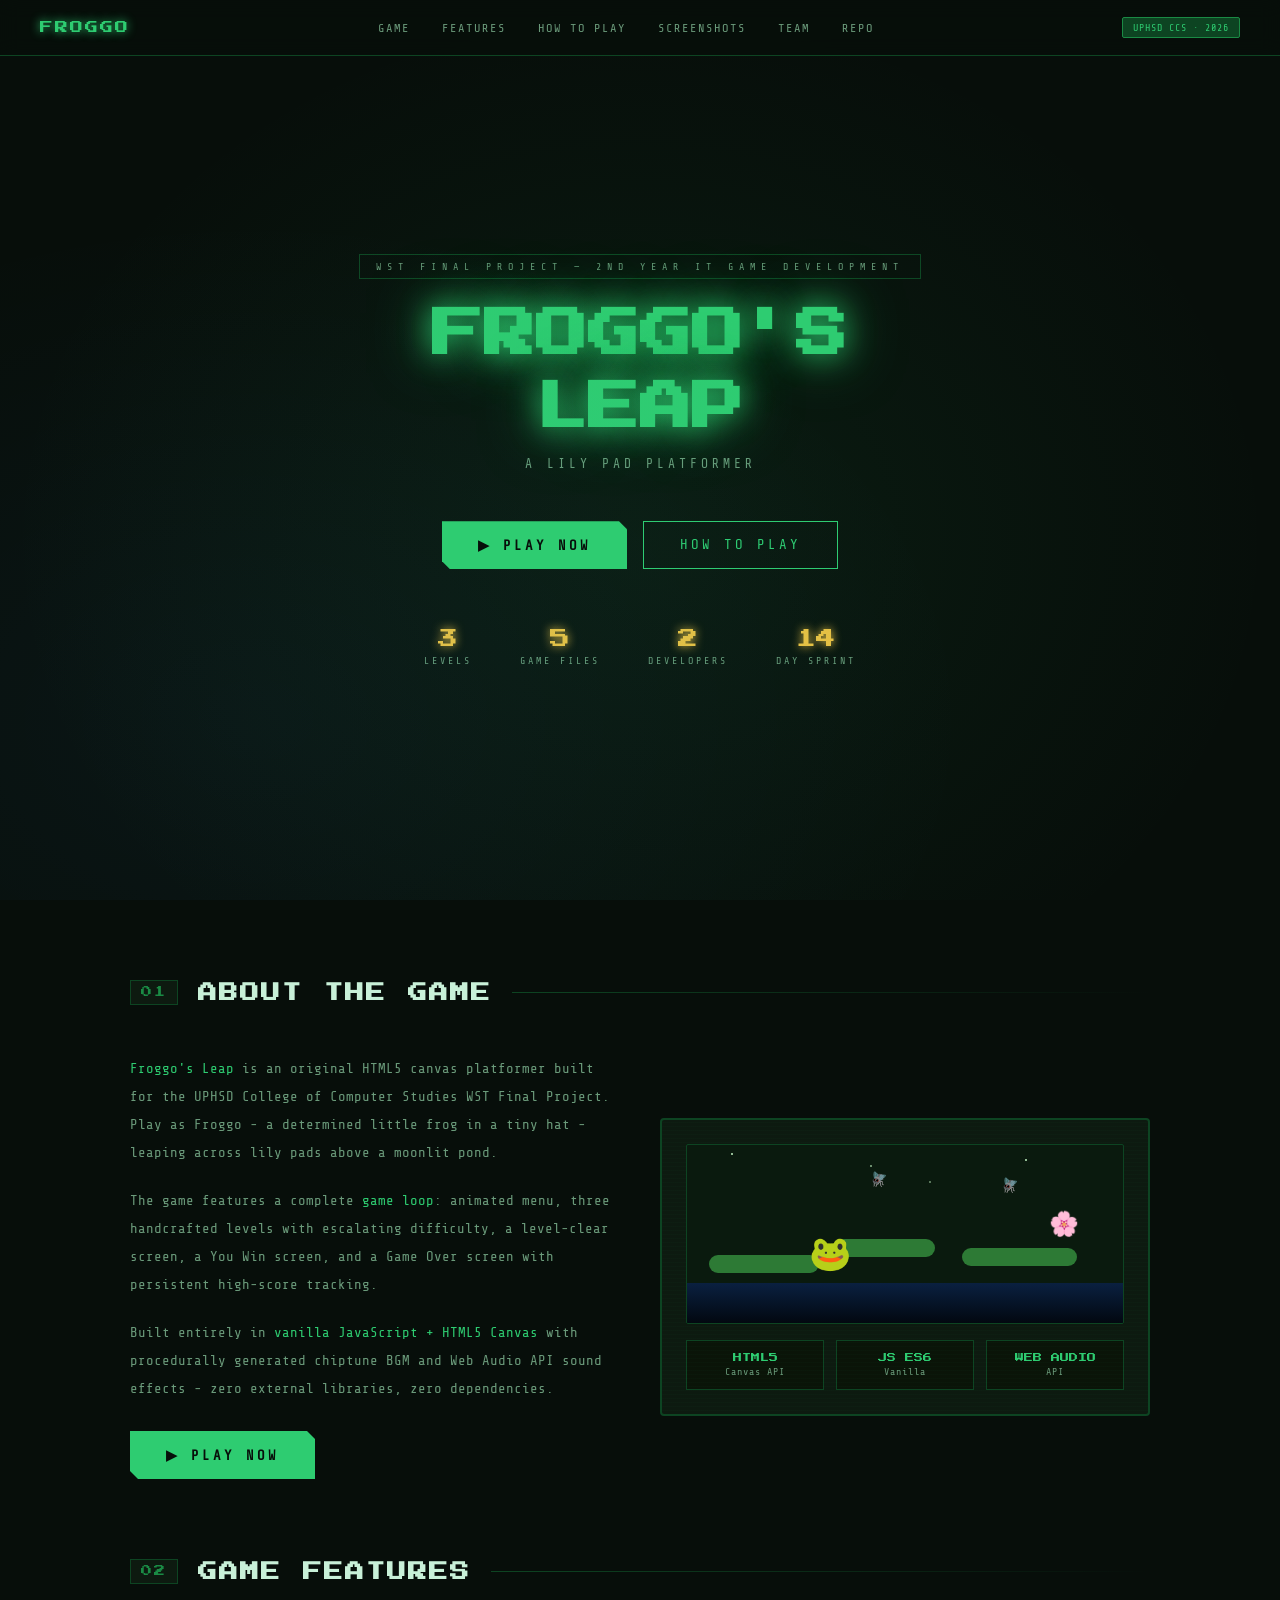
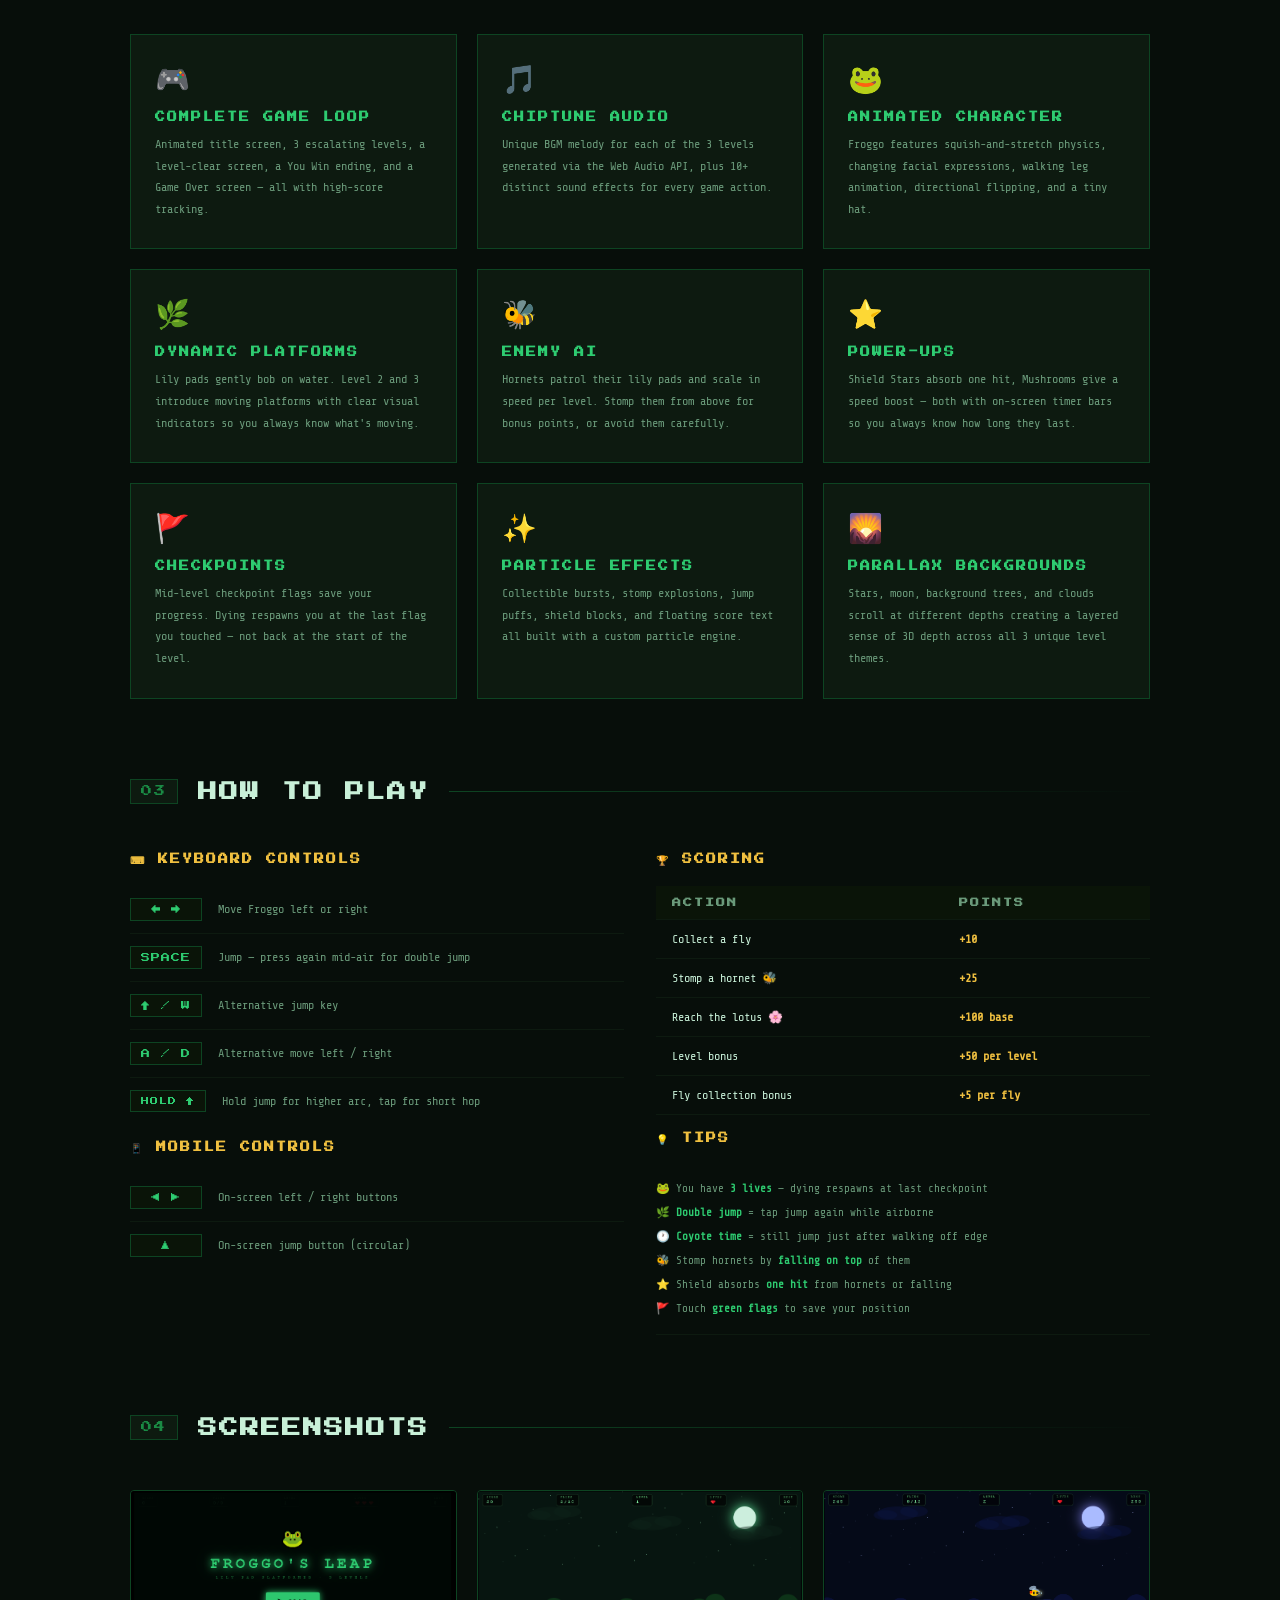
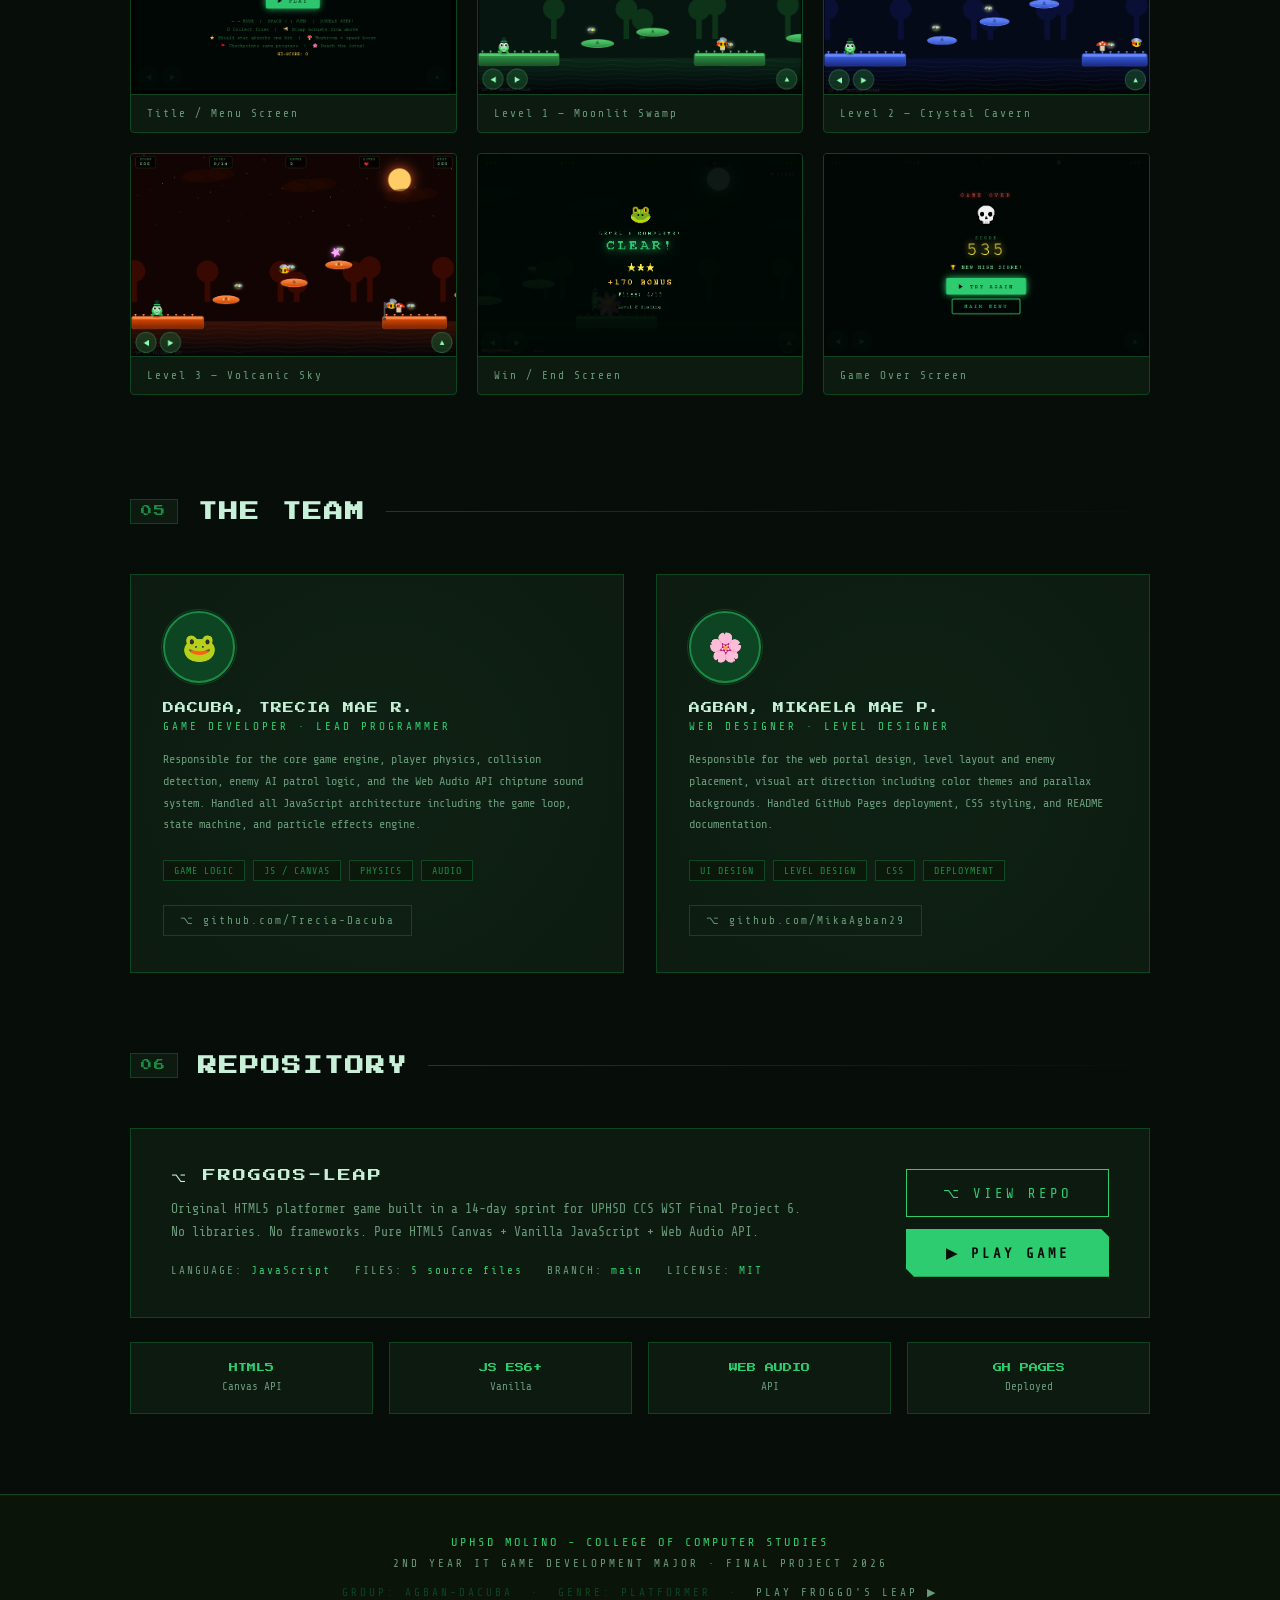
<file: index.html>
<!DOCTYPE html>
<html lang="en">
<head>
  <meta charset="UTF-8">
  <meta name="viewport" content="width=device-width, initial-scale=1.0">
  <title>FROGGO'S LEAP — UPHSD CCS Game Portal</title>
  <link href="https://fonts.googleapis.com/css2?family=Press+Start+2P&family=Share+Tech+Mono&display=swap" rel="stylesheet">
  <link rel="stylesheet" href="index.css">
</head>
<body>

<!-- ══════════════════════════════════════
     NAVIGATION
     ══════════════════════════════════════ -->
<nav>
  <a href="#home" class="nav-logo">FROGGO</a>
  <div class="nav-links">
    <a href="#about">GAME</a>
    <a href="#features">FEATURES</a>
    <a href="#howtoplay">HOW TO PLAY</a>
    <a href="#screenshots">SCREENSHOTS</a>
    <a href="#team">TEAM</a>
    <a href="#repo">REPO</a>
  </div>
  <div class="nav-badge">UPHSD CCS · 2026</div>
</nav>


<!-- ══════════════════════════════════════
     HERO
     ══════════════════════════════════════ -->
<section id="home">
  <div class="hero-bg"></div>
  <div class="hero-tag">WST FINAL PROJECT — 2ND YEAR IT GAME DEVELOPMENT</div>
  <h1 class="hero-title">FROGGO'S<br>LEAP</h1>
  <p class="hero-sub">A LILY PAD PLATFORMER</p>
  <div class="hero-btns">
    <a href="game/game.html" class="btn-primary">▶ PLAY NOW</a>
    <a href="#howtoplay" class="btn-secondary">HOW TO PLAY</a>
  </div>
  <div class="hero-stats">
    <div class="hero-stat"><div class="val">3</div><div class="lbl">LEVELS</div></div>
    <div class="hero-stat"><div class="val">5</div><div class="lbl">GAME FILES</div></div>
    <div class="hero-stat"><div class="val">2</div><div class="lbl">DEVELOPERS</div></div>
    <div class="hero-stat"><div class="val">14</div><div class="lbl">DAY SPRINT</div></div>
  </div>
</section>


<!-- ══════════════════════════════════════
     ABOUT
     ══════════════════════════════════════ -->
<div id="about">
  <div class="section-wrap">
    <div class="section-header reveal">
      <div class="section-num">01</div>
      <h2 class="section-title">ABOUT THE GAME</h2>
      <div class="section-line"></div>
    </div>

    <div class="about-grid">
      <div class="about-text reveal">
        <p>
          <span>Froggo's Leap</span> is an original HTML5 canvas platformer
          built for the UPHSD College of Computer Studies WST Final Project.
          Play as Froggo - a determined little frog in a tiny hat - leaping
          across lily pads above a moonlit pond.
        </p>
        <p>
          The game features a complete <span>game loop</span>: animated menu,
          three handcrafted levels with escalating difficulty, a level-clear
          screen, a You Win screen, and a Game Over screen with persistent
          high-score tracking.
        </p>
        <p>
          Built entirely in <span>vanilla JavaScript + HTML5 Canvas</span>
          with procedurally generated chiptune BGM and Web Audio API
          sound effects - zero external libraries, zero dependencies.
        </p>
        <a href="game/game.html" class="btn-primary" style="margin-top:8px; display:inline-block">▶ PLAY NOW</a>
      </div>

      <div class="about-screen reveal">
        <div class="preview-art">
          <div class="preview-water"></div>
          <div class="preview-pad" style="width:110px;height:18px;bottom:50px;left:5%"></div>
          <div class="preview-pad" style="width:100px;height:18px;bottom:66px;left:34%"></div>
          <div class="preview-pad" style="width:115px;height:18px;bottom:57px;left:63%"></div>
          <div class="preview-frog">🐸</div>
          <div class="preview-fly"  style="left:42%;top:26px">🪰</div>
          <div class="preview-fly"  style="left:72%;top:32px;animation-delay:0.6s">🪰</div>
          <div style="position:absolute;right:10%;bottom:85px;font-size:24px;animation:heroFloat 2.2s infinite ease-in-out">🌸</div>
          <div style="position:absolute;top:8px; left:10%;width:2px;height:2px;background:#ccffcc;opacity:0.7"></div>
          <div style="position:absolute;top:20px;left:42%;width:2px;height:2px;background:#ccffcc;opacity:0.5"></div>
          <div style="position:absolute;top:14px;right:22%;width:2px;height:2px;background:#ccffcc;opacity:0.7"></div>
          <div style="position:absolute;top:36px;right:44%;width:2px;height:2px;background:#ccffcc;opacity:0.4"></div>
        </div>
        <div class="tech-pills">
          <div class="tech-pill"><div class="tp-title">HTML5</div><div class="tp-sub">Canvas API</div></div>
          <div class="tech-pill"><div class="tp-title">JS ES6</div><div class="tp-sub">Vanilla</div></div>
          <div class="tech-pill"><div class="tp-title">WEB AUDIO</div><div class="tp-sub">API</div></div>
        </div>
      </div>
    </div>
  </div>
</div>


<!-- ══════════════════════════════════════
     FEATURES
     ══════════════════════════════════════ -->
<div id="features">
  <div class="section-wrap" style="padding-top:0">
    <div class="section-header reveal">
      <div class="section-num">02</div>
      <h2 class="section-title">GAME FEATURES</h2>
      <div class="section-line"></div>
    </div>

    <div class="features-grid">
      <div class="feature-card reveal">
        <div class="feature-icon">🎮</div>
        <h3>COMPLETE GAME LOOP</h3>
        <p>Animated title screen, 3 escalating levels, a level-clear screen, a You Win ending, and a Game Over screen — all with high-score tracking.</p>
      </div>
      <div class="feature-card reveal">
        <div class="feature-icon">🎵</div>
        <h3>CHIPTUNE AUDIO</h3>
        <p>Unique BGM melody for each of the 3 levels generated via the Web Audio API, plus 10+ distinct sound effects for every game action.</p>
      </div>
      <div class="feature-card reveal">
        <div class="feature-icon">🐸</div>
        <h3>ANIMATED CHARACTER</h3>
        <p>Froggo features squish-and-stretch physics, changing facial expressions, walking leg animation, directional flipping, and a tiny hat.</p>
      </div>
      <div class="feature-card reveal">
        <div class="feature-icon">🌿</div>
        <h3>DYNAMIC PLATFORMS</h3>
        <p>Lily pads gently bob on water. Level 2 and 3 introduce moving platforms with clear visual indicators so you always know what's moving.</p>
      </div>
      <div class="feature-card reveal">
        <div class="feature-icon">🐝</div>
        <h3>ENEMY AI</h3>
        <p>Hornets patrol their lily pads and scale in speed per level. Stomp them from above for bonus points, or avoid them carefully.</p>
      </div>
      <div class="feature-card reveal">
        <div class="feature-icon">⭐</div>
        <h3>POWER-UPS</h3>
        <p>Shield Stars absorb one hit, Mushrooms give a speed boost — both with on-screen timer bars so you always know how long they last.</p>
      </div>
      <div class="feature-card reveal">
        <div class="feature-icon">🚩</div>
        <h3>CHECKPOINTS</h3>
        <p>Mid-level checkpoint flags save your progress. Dying respawns you at the last flag you touched — not back at the start of the level.</p>
      </div>
      <div class="feature-card reveal">
        <div class="feature-icon">✨</div>
        <h3>PARTICLE EFFECTS</h3>
        <p>Collectible bursts, stomp explosions, jump puffs, shield blocks, and floating score text all built with a custom particle engine.</p>
      </div>
      <div class="feature-card reveal">
        <div class="feature-icon">🌄</div>
        <h3>PARALLAX BACKGROUNDS</h3>
        <p>Stars, moon, background trees, and clouds scroll at different depths creating a layered sense of 3D depth across all 3 unique level themes.</p>
      </div>
    </div>
  </div>
</div>


<!-- ══════════════════════════════════════
     HOW TO PLAY
     ══════════════════════════════════════ -->
<div id="howtoplay">
  <div class="section-wrap" style="padding-top:0">
    <div class="section-header reveal">
      <div class="section-num">03</div>
      <h2 class="section-title">HOW TO PLAY</h2>
      <div class="section-line"></div>
    </div>

    <div class="controls-grid">
      <div class="reveal">
        <div class="ctrl-group">
          <h3>⌨ KEYBOARD CONTROLS</h3>
          <div class="ctrl-item">
            <div class="ctrl-key">← →</div>
            <div class="ctrl-desc">Move Froggo left or right</div>
          </div>
          <div class="ctrl-item">
            <div class="ctrl-key">SPACE</div>
            <div class="ctrl-desc">Jump — press again mid-air for double jump</div>
          </div>
          <div class="ctrl-item">
            <div class="ctrl-key">↑ / W</div>
            <div class="ctrl-desc">Alternative jump key</div>
          </div>
          <div class="ctrl-item">
            <div class="ctrl-key">A / D</div>
            <div class="ctrl-desc">Alternative move left / right</div>
          </div>
          <div class="ctrl-item" style="border:none">
            <div class="ctrl-key" style="font-size:8px">HOLD ↑</div>
            <div class="ctrl-desc">Hold jump for higher arc, tap for short hop</div>
          </div>
        </div>
        <br>
        <div class="ctrl-group">
          <h3>📱 MOBILE CONTROLS</h3>
          <div class="ctrl-item">
            <div class="ctrl-key">◀ ▶</div>
            <div class="ctrl-desc">On-screen left / right buttons</div>
          </div>
          <div class="ctrl-item" style="border:none">
            <div class="ctrl-key">▲</div>
            <div class="ctrl-desc">On-screen jump button (circular)</div>
          </div>
        </div>
      </div>

      <div class="reveal">
        <div class="ctrl-group">
          <h3>🏆 SCORING</h3>
          <table class="scoring-table">
            <thead>
              <tr><th>ACTION</th><th>POINTS</th></tr>
            </thead>
            <tbody>
              <tr><td>Collect a fly</td><td>+10</td></tr>
              <tr><td>Stomp a hornet 🐝</td><td>+25</td></tr>
              <tr><td>Reach the lotus 🌸</td><td>+100 base</td></tr>
              <tr><td>Level bonus</td><td>+50 per level</td></tr>
              <tr><td>Fly collection bonus</td><td>+5 per fly</td></tr>
            </tbody>
          </table>
        </div>
        <br>
        <div class="ctrl-group">
          <h3>💡 TIPS</h3>
          <div class="ctrl-item">
            <div class="ctrl-desc" style="font-size:11px;color:var(--text-dim);line-height:2.2">
              🐸 You have <strong style="color:var(--green)">3 lives</strong> — dying respawns at last checkpoint<br>
              🌿 <strong style="color:var(--green)">Double jump</strong> = tap jump again while airborne<br>
              🕐 <strong style="color:var(--green)">Coyote time</strong> = still jump just after walking off edge<br>
              🐝 Stomp hornets by <strong style="color:var(--green)">falling on top</strong> of them<br>
              ⭐ Shield absorbs <strong style="color:var(--green)">one hit</strong> from hornets or falling<br>
              🚩 Touch <strong style="color:var(--green)">green flags</strong> to save your position
            </div>
          </div>
        </div>
      </div>
    </div>
  </div>
</div>


<!-- ══════════════════════════════════════
     SCREENSHOTS
     ══════════════════════════════════════ -->
<div id="screenshots">
  <div class="section-wrap" style="padding-top:0">
    <div class="section-header reveal">
      <div class="section-num">04</div>
      <h2 class="section-title">SCREENSHOTS</h2>
      <div class="section-line"></div>
    </div>

    <div class="screenshots-grid">
      <div class="screenshot-card reveal">
        <img src="screenshots/menu.png" alt="Menu Screen">
        <div class="screenshot-label">Title / Menu Screen</div>
      </div>
      <div class="screenshot-card reveal">
        <img src="screenshots/level1.png" alt="Level 1 Gameplay">
        <div class="screenshot-label">Level 1 — Moonlit Swamp</div>
      </div>
      <div class="screenshot-card reveal">
        <img src="screenshots/level2.png" alt="Level 2 Gameplay">
        <div class="screenshot-label">Level 2 — Crystal Cavern</div>
      </div>
      <div class="screenshot-card reveal">
        <img src="screenshots/level3.png" alt="Level 3 Gameplay">
        <div class="screenshot-label">Level 3 — Volcanic Sky</div>
      </div>
      <div class="screenshot-card reveal">
        <img src="screenshots/win.png" alt="Win Screen">
        <div class="screenshot-label">Win / End Screen</div>
      </div>
      <div class="screenshot-card reveal">
        <img src="screenshots/gameover.png" alt="Game Over Screen">
        <div class="screenshot-label">Game Over Screen</div>
      </div>
    </div>

    <p style="color:var(--text-dim);font-size:11px;text-align:center;margin-top:24px;letter-spacing:2px">
    </p>
  </div>
</div>


<!-- ══════════════════════════════════════
     TEAM
     ══════════════════════════════════════ -->
<div id="team">
  <div class="section-wrap" style="padding-top:0">
    <div class="section-header reveal">
      <div class="section-num">05</div>
      <h2 class="section-title">THE TEAM</h2>
      <div class="section-line"></div>
    </div>

    <div class="team-grid">

      <!-- ── Member 1: Dacuba ── -->
      <div class="team-card reveal">
        <div class="member-avatar">🐸</div>
        <div class="member-name">DACUBA, TRECIA MAE R.</div>
        <div class="member-role">Game Developer · Lead Programmer</div>
        <div class="member-desc">
          Responsible for the core game engine, player physics, collision
          detection, enemy AI patrol logic, and the Web Audio API chiptune
          sound system. Handled all JavaScript architecture including the
          game loop, state machine, and particle effects engine.
        </div>
        <div class="member-tags">
          <span class="member-tag">GAME LOGIC</span>
          <span class="member-tag">JS / CANVAS</span>
          <span class="member-tag">PHYSICS</span>
          <span class="member-tag">AUDIO</span>
        </div>
        <a href="https://github.com/Trecia-Dacuba" class="member-github" target="_blank" rel="noopener">
          ⌥ github.com/Trecia-Dacuba
        </a>
      </div>

      <!-- ── Member 2: Agban ── -->
      <div class="team-card reveal">
        <div class="member-avatar">🌸</div>
        <div class="member-name">AGBAN, MIKAELA MAE P.</div>
        <div class="member-role">Web Designer · Level Designer</div>
        <div class="member-desc">
          Responsible for the web portal design, level layout and enemy
          placement, visual art direction including color themes and parallax
          backgrounds. Handled GitHub Pages deployment, CSS styling, and
          README documentation.
        </div>
        <div class="member-tags">
          <span class="member-tag">UI DESIGN</span>
          <span class="member-tag">LEVEL DESIGN</span>
          <span class="member-tag">CSS</span>
          <span class="member-tag">DEPLOYMENT</span>
        </div>
        <a href="https://github.com/MikaAgban29" class="member-github" target="_blank" rel="noopener">
          ⌥ github.com/MikaAgban29
        </a>
      </div>

    </div>
  </div>
</div>

<!-- ══════════════════════════════════════
     REPO
     ══════════════════════════════════════ -->
<div id="repo">
  <div class="section-wrap" style="padding-top:0">
    <div class="section-header reveal">
      <div class="section-num">06</div>
      <h2 class="section-title">REPOSITORY</h2>
      <div class="section-line"></div>
    </div>

    <div class="repo-card reveal">
      <div>
        <div class="repo-title">⌥ FROGGOS-LEAP</div>
        <div class="repo-desc">
          Original HTML5 platformer game built in a 14-day sprint for UPHSD CCS WST Final Project 6.<br>
          No libraries. No frameworks. Pure HTML5 Canvas + Vanilla JavaScript + Web Audio API.
        </div>
        <div class="repo-meta">
          <div class="repo-badge">LANGUAGE: <span>JavaScript</span></div>
          <div class="repo-badge">FILES: <span>5 source files</span></div>
          <div class="repo-badge">BRANCH: <span>main</span></div>
          <div class="repo-badge">LICENSE: <span>MIT</span></div>
        </div>
      </div>
      <div style="display:flex;flex-direction:column;gap:12px;min-width:200px">
        <a href="https://github.com/Trecia-Dacuba/Froggo-s-Leap-Platformer-Game.git" class="btn-secondary" target="_blank" rel="noopener" style="text-align:center">⌥ VIEW REPO</a>
        <a href="game/game.html" class="btn-primary" style="text-align:center">▶ PLAY GAME</a>
      </div>
    </div>

    <div class="tech-grid reveal">
      <div class="tech-card"><div class="tc-title">HTML5</div><div class="tc-sub">Canvas API</div></div>
      <div class="tech-card"><div class="tc-title">JS ES6+</div><div class="tc-sub">Vanilla</div></div>
      <div class="tech-card"><div class="tc-title">WEB AUDIO</div><div class="tc-sub">API</div></div>
      <div class="tech-card"><div class="tc-title">GH PAGES</div><div class="tc-sub">Deployed</div></div>
    </div>
  </div>
</div>


<!-- ══════════════════════════════════════
     FOOTER
     ══════════════════════════════════════ -->
<footer>
  <div class="school">UPHSD MOLINO - COLLEGE OF COMPUTER STUDIES</div>
  <div>2ND YEAR IT GAME DEVELOPMENT MAJOR · FINAL PROJECT 2026</div>
  <div style="margin-top:16px;color:var(--green-dim)">
    GROUP: AGBAN-DACUBA &nbsp;·&nbsp; GENRE: PLATFORMER &nbsp;·&nbsp;
    <a href="game/game.html">PLAY FROGGO'S LEAP ▶</a>
  </div>
</footer>


<!-- Smooth scroll + reveal script -->
<script>
  // Smooth scroll for all anchor links — offset for fixed nav (56px)
  document.querySelectorAll('a[href^="#"]').forEach(a => {
    a.addEventListener('click', e => {
      e.preventDefault();
      const target = document.querySelector(a.getAttribute('href'));
      if (target) {
        const top = target.getBoundingClientRect().top + window.scrollY - 56;
        window.scrollTo({ top, behavior: 'smooth' });
      }
    });
  });

  // Scroll reveal using IntersectionObserver
  const observer = new IntersectionObserver(entries => {
    entries.forEach(e => { if (e.isIntersecting) e.target.classList.add('visible'); });
  }, { threshold: 0.1 });
  document.querySelectorAll('.reveal').forEach(el => observer.observe(el));
</script>

</body>
</html>
</file>
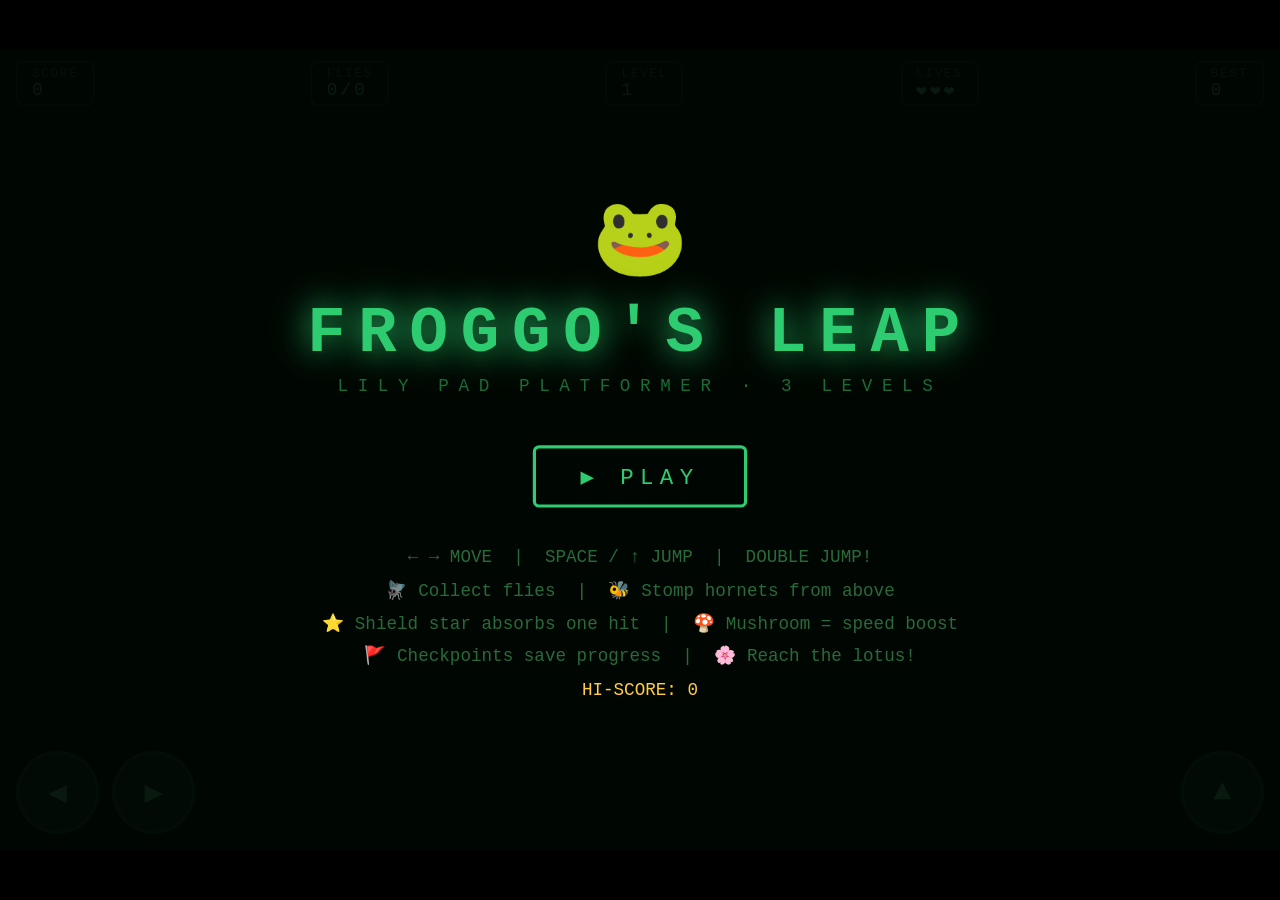
<file: game/game.html>
<!DOCTYPE html>
<html lang="en">
<head>
  <meta charset="UTF-8">
  <meta name="viewport" content="width=device-width, initial-scale=1.0, user-scalable=no">
  <title>Froggo's Leap</title>
  <link rel="stylesheet" href="style.css">
</head>
<body>
  <div id="wrapper">
    <canvas id="gc" width="800" height="500"></canvas>

    <div id="hud">
      <div class="hb"><span class="hl">SCORE</span><span id="sHud">0</span></div>
      <div class="hb"><span class="hl">FLIES</span><span id="fHud">0/0</span></div>
      <div class="hb"><span class="hl">LEVEL</span><span id="lvHud">1</span></div>
      <div class="hb"><span class="hl">LIVES</span><span id="livHud">❤️❤️❤️</span></div>
      <div class="hb"><span class="hl">BEST</span><span id="hiHud">0</span></div>
    </div>

    <div id="powerHud">⚡ <span id="pHud"></span></div>

    <div id="overlay"></div>

    <div id="dpad">
      <div class="ds">
        <div class="dp-btn" id="dp-left">◀</div>
        <div class="dp-btn" id="dp-right">▶</div>
      </div>
      <div class="ds">
        <div class="dp-btn" id="dpad-jump">▲</div>
      </div>
    </div>
  </div>

  <script src="game.js"></script>
</body>
</html>
</file>
<file: index.css>
/* ── CSS VARIABLES ── */
:root {
  --green:     #2ecc71;
  --green-dark:#1a8a44;
  --green-dim: #0d4422;
  --bg:        #070e0a;
  --bg2:       #0d1a10;
  --bg3:       #0a1408;
  --text:      #c8f0d8;
  --text-dim:  #6a9a7a;
  --gold:      #f0c040;
  --pink:      #ff88cc;
  --blue:      #44aaff;
}

/* ── RESET ── */
* { margin: 0; padding: 0; box-sizing: border-box; }

body {
  background: var(--bg);
  color: var(--text);
  font-family: 'Share Tech Mono', 'Courier New', monospace;
  overflow-x: hidden;
}

/* ── SCANLINE RETRO EFFECT ── */
body::before {
  content: '';
  position: fixed; inset: 0;
  z-index: 999; pointer-events: none;
  background: repeating-linear-gradient(
    0deg,
    transparent,        transparent        2px,
    rgba(0,0,0,0.07)   rgba(0,0,0,0.07)   4px
  );
}

/* ══════════════════════════════════════
   NAVIGATION
   ══════════════════════════════════════ */
nav {
  position: fixed; top: 0; left: 0; right: 0;
  z-index: 100;
  background: rgba(7,14,10,0.93);
  border-bottom: 1px solid var(--green-dim);
  display: flex; align-items: center; justify-content: space-between;
  padding: 0 40px;
  height: 56px;
  backdrop-filter: blur(10px);
}

.nav-logo {
  font-family: 'Press Start 2P', monospace;
  font-size: 13px;
  color: var(--green);
  text-shadow: 0 0 10px var(--green);
  text-decoration: none;
  letter-spacing: 2px;
}

.nav-links { display: flex; gap: 32px; }

.nav-links a {
  color: var(--text-dim);
  text-decoration: none;
  font-size: 12px;
  letter-spacing: 2px;
  transition: color 0.2s, text-shadow 0.2s;
}

.nav-links a:hover {
  color: var(--green);
  text-shadow: 0 0 8px var(--green);
}

.nav-badge {
  background: var(--green-dim);
  border: 1px solid var(--green-dark);
  color: var(--green);
  font-size: 10px;
  padding: 4px 10px;
  border-radius: 2px;
  letter-spacing: 1px;
}

/* ══════════════════════════════════════
   HERO SECTION
   ══════════════════════════════════════ */
#home {
  min-height: 100vh;
  display: flex; flex-direction: column;
  align-items: center; justify-content: center;
  text-align: center;
  padding: 80px 40px 60px;
  position: relative;
  overflow: clip;
}

.hero-bg {
  position: absolute; inset: 0;
  background:
    radial-gradient(ellipse at 50% 60%, rgba(46,204,113,0.08) 0%, transparent 70%),
    radial-gradient(ellipse at 20% 80%, rgba(68,170,255,0.05) 0%, transparent 50%);
}

.hero-tag {
  font-size: 10px;
  letter-spacing: 6px;
  color: var(--text-dim);
  margin-bottom: 20px;
  border: 1px solid var(--green-dim);
  padding: 6px 16px;
  display: inline-block;
}

.hero-title {
  font-family: 'Press Start 2P', monospace;
  font-size: clamp(28px, 5vw, 52px);
  color: var(--green);
  text-shadow: 0 0 30px var(--green), 0 0 60px var(--green-dark);
  line-height: 1.4;
  margin-bottom: 12px;
  animation: titlePulse 3s ease-in-out infinite;
}

.hero-sub {
  font-size: 13px;
  color: var(--text-dim);
  letter-spacing: 4px;
  margin-bottom: 50px;
}

.hero-btns {
  display: flex; gap: 16px;
  flex-wrap: wrap; justify-content: center;
  margin-bottom: 60px;
}

.hero-stats {
  display: flex; gap: 48px;
  flex-wrap: wrap; justify-content: center;
}

.hero-stat { text-align: center; }

.hero-stat .val {
  font-family: 'Press Start 2P', monospace;
  font-size: 20px;
  color: var(--gold);
  text-shadow: 0 0 10px var(--gold);
}

.hero-stat .lbl {
  font-size: 10px;
  color: var(--text-dim);
  letter-spacing: 3px;
  margin-top: 6px;
}

/* ══════════════════════════════════════
   SHARED BUTTONS
   ══════════════════════════════════════ */
.btn-primary {
  background: var(--green);
  color: #070e0a;
  font-family: 'Share Tech Mono', monospace;
  font-size: 14px;
  letter-spacing: 3px;
  padding: 16px 36px;
  border: none; cursor: pointer;
  text-decoration: none; display: inline-block;
  font-weight: bold;
  transition: background 0.15s, box-shadow 0.15s, transform 0.15s;
  clip-path: polygon(0 0, calc(100% - 8px) 0, 100% 8px, 100% 100%, 8px 100%, 0 calc(100% - 8px));
}

.btn-primary:hover {
  background: #55ffaa;
  box-shadow: 0 0 20px var(--green);
  transform: translateY(-2px);
}

.btn-secondary {
  background: transparent;
  color: var(--green);
  font-family: 'Share Tech Mono', monospace;
  font-size: 14px;
  letter-spacing: 3px;
  padding: 15px 36px;
  border: 1.5px solid var(--green);
  cursor: pointer; text-decoration: none; display: inline-block;
  transition: background 0.15s, box-shadow 0.15s;
}

.btn-secondary:hover {
  background: rgba(46,204,113,0.1);
  box-shadow: 0 0 16px rgba(46,204,113,0.3);
}

/* ══════════════════════════════════════
   SECTION LAYOUT
   ══════════════════════════════════════ */
.section-wrap {
  max-width: 1100px;
  margin: 0 auto;
  padding: 80px 40px;
}

.section-header {
  display: flex; align-items: center; gap: 20px;
  margin-bottom: 50px;
}

.section-num {
  font-family: 'Press Start 2P', monospace;
  font-size: 11px;
  color: var(--green-dark);
  background: var(--bg2);
  border: 1px solid var(--green-dim);
  padding: 6px 10px;
  letter-spacing: 2px;
}

.section-title {
  font-family: 'Press Start 2P', monospace;
  font-size: clamp(13px, 2vw, 19px);
  color: var(--text);
  letter-spacing: 2px;
}

.section-line {
  flex: 1; height: 1px;
  background: linear-gradient(90deg, var(--green-dim), transparent);
}

/* ══════════════════════════════════════
   ABOUT SECTION
   ══════════════════════════════════════ */
.about-grid {
  display: grid;
  grid-template-columns: 1fr 1fr;
  gap: 40px; align-items: center;
}

.about-text p {
  color: var(--text-dim);
  font-size: 14px;
  line-height: 2;
  margin-bottom: 20px;
}

.about-text p span { color: var(--green); }

.about-screen {
  background: var(--bg2);
  border: 2px solid var(--green-dim);
  border-radius: 4px;
  padding: 24px;
  position: relative; overflow: hidden;
}

.about-screen::before {
  content: '';
  position: absolute; inset: 0;
  background: repeating-linear-gradient(
    0deg, transparent, transparent 3px,
    rgba(46,204,113,0.02) 3px, rgba(46,204,113,0.02) 4px
  );
  pointer-events: none;
}

/* Mini preview scene */
.preview-art {
  width: 100%; height: 180px;
  position: relative; background: #0a1a0e;
  overflow: hidden; border-radius: 2px;
  border: 1px solid var(--green-dim);
}

.preview-frog {
  font-size: 34px;
  position: absolute; bottom: 50px; left: 28%;
  animation: pfrog 1.5s ease-in-out infinite alternate;
}

.preview-pad {
  position: absolute;
  background: #2d7a35;
  border-radius: 40px;
}

.preview-fly {
  position: absolute;
  font-size: 14px;
  animation: pfly 2s ease-in-out infinite;
}

.preview-water {
  position: absolute; bottom: 0; left: 0; right: 0;
  height: 40px;
  background: linear-gradient(#0a2040, #020810);
}

.tech-pills {
  display: flex; gap: 12px; margin-top: 16px; flex-wrap: wrap;
}

.tech-pill {
  flex: 1;
  background: var(--bg3);
  border: 1px solid var(--green-dim);
  padding: 12px;
  text-align: center;
}

.tech-pill .tp-title {
  font-family: 'Press Start 2P', monospace;
  font-size: 9px; color: var(--green);
}

.tech-pill .tp-sub {
  font-size: 10px; color: var(--text-dim);
  margin-top: 4px; letter-spacing: 1px;
}

/* ══════════════════════════════════════
   FEATURES GRID
   ══════════════════════════════════════ */
.features-grid {
  display: grid;
  grid-template-columns: repeat(3, 1fr);
  gap: 20px;
}

.feature-card {
  background: var(--bg2);
  border: 1px solid var(--green-dim);
  padding: 28px 24px;
  position: relative; overflow: hidden;
  transition: border-color 0.2s, transform 0.2s;
}

.feature-card:hover {
  border-color: var(--green);
  transform: translateY(-4px);
}

.feature-card::after {
  content: '';
  position: absolute; top: 0; left: 0; right: 0; height: 2px;
  background: var(--green);
  transform: scaleX(0); transform-origin: left;
  transition: transform 0.3s;
}

.feature-card:hover::after { transform: scaleX(1); }

.feature-icon { font-size: 28px; margin-bottom: 16px; }

.feature-card h3 {
  font-family: 'Press Start 2P', monospace;
  font-size: 10px; color: var(--green);
  letter-spacing: 2px; margin-bottom: 12px;
}

.feature-card p {
  font-size: 12px; color: var(--text-dim); line-height: 1.8;
}

/* ══════════════════════════════════════
   HOW TO PLAY
   ══════════════════════════════════════ */
.controls-grid {
  display: grid;
  grid-template-columns: 1fr 1fr;
  gap: 32px;
}

.ctrl-group h3 {
  font-family: 'Press Start 2P', monospace;
  font-size: 10px; color: var(--gold);
  letter-spacing: 2px; margin-bottom: 20px;
}

.ctrl-item {
  display: flex; align-items: center; gap: 16px;
  padding: 12px 0;
  border-bottom: 1px solid var(--bg2);
}

.ctrl-key {
  background: var(--bg3);
  border: 1.5px solid var(--green-dim);
  color: var(--green);
  font-family: 'Press Start 2P', monospace;
  font-size: 9px;
  padding: 6px 10px;
  min-width: 72px; text-align: center;
  letter-spacing: 1px;
}

.ctrl-desc { font-size: 12px; color: var(--text-dim); }

.scoring-table {
  width: 100%; border-collapse: collapse; margin-top: 8px;
}

.scoring-table th,
.scoring-table td {
  text-align: left; padding: 12px 16px;
  font-size: 12px;
  border-bottom: 1px solid var(--bg2);
}

.scoring-table th {
  font-family: 'Press Start 2P', monospace;
  font-size: 9px; color: var(--text-dim);
  letter-spacing: 2px; background: var(--bg3);
}

.scoring-table td:last-child { color: var(--gold); font-weight: bold; }
.scoring-table tr:hover td   { background: rgba(46,204,113,0.05); }

/* ══════════════════════════════════════
   TEAM SECTION
   ══════════════════════════════════════ */
.team-grid {
  display: grid;
  grid-template-columns: 1fr 1fr;
  gap: 32px;
}

.team-card {
  background: var(--bg2);
  border: 1px solid var(--green-dim);
  padding: 36px 32px;
  position: relative; overflow: hidden;
  transition: border-color 0.2s;
}

.team-card:hover { border-color: var(--green); }

.team-card::before {
  content: '';
  position: absolute; top: -50%; left: -50%;
  width: 200%; height: 200%;
  background: radial-gradient(circle at center, rgba(46,204,113,0.04), transparent 60%);
  pointer-events: none;
}

.member-avatar {
  width: 72px; height: 72px;
  border-radius: 50%;
  background: var(--green-dim);
  border: 2px solid var(--green-dark);
  display: flex; align-items: center; justify-content: center;
  font-size: 28px;
  margin-bottom: 20px;
  position: relative;
}

.member-avatar::after {
  content: '';
  position: absolute; inset: -4px;
  border-radius: 50%;
  border: 1px solid var(--green-dim);
}

.member-name {
  font-family: 'Press Start 2P', monospace;
  font-size: 11px; color: var(--text);
  letter-spacing: 1px; margin-bottom: 6px;
}

.member-role {
  font-size: 11px; color: var(--green);
  letter-spacing: 3px; margin-bottom: 16px;
  text-transform: uppercase;
}

.member-desc {
  font-size: 12px; color: var(--text-dim);
  line-height: 1.8; margin-bottom: 24px;
}

.member-tags {
  display: flex; gap: 8px;
  flex-wrap: wrap; margin-bottom: 24px;
}

.member-tag {
  font-size: 10px;
  background: var(--bg3);
  border: 1px solid var(--green-dim);
  color: var(--green-dark);
  padding: 4px 10px;
  letter-spacing: 1px;
}

.member-github {
  display: inline-flex; align-items: center; gap: 8px;
  color: var(--text-dim); font-size: 11px;
  text-decoration: none;
  border: 1px solid var(--green-dim);
  padding: 8px 16px;
  transition: color 0.2s, border-color 0.2s, background 0.2s;
  letter-spacing: 2px;
}

.member-github:hover {
  color: var(--green);
  border-color: var(--green);
  background: rgba(46,204,113,0.05);
}

/* ══════════════════════════════════════
   REPO / TECH STACK
   ══════════════════════════════════════ */
.repo-card {
  background: var(--bg2);
  border: 1px solid var(--green-dim);
  padding: 40px;
  display: grid;
  grid-template-columns: 1fr auto;
  gap: 32px; align-items: center;
}

.repo-title {
  font-family: 'Press Start 2P', monospace;
  font-size: 13px; color: var(--text);
  margin-bottom: 12px; letter-spacing: 2px;
}

.repo-desc {
  font-size: 13px; color: var(--text-dim);
  line-height: 1.8; margin-bottom: 20px;
}

.repo-meta { display: flex; gap: 24px; flex-wrap: wrap; }

.repo-badge { font-size: 11px; color: var(--text-dim); letter-spacing: 2px; }
.repo-badge span { color: var(--green); }

.tech-grid {
  display: grid;
  grid-template-columns: repeat(4, 1fr);
  gap: 16px; margin-top: 24px;
}

.tech-card {
  background: var(--bg2);
  border: 1px solid var(--green-dim);
  padding: 20px; text-align: center;
}

.tech-card .tc-title {
  font-family: 'Press Start 2P', monospace;
  font-size: 9px; color: var(--green); margin-bottom: 8px;
}

.tech-card .tc-sub {
  font-size: 11px; color: var(--text-dim);
}

/* ══════════════════════════════════════
   SCREENSHOTS SECTION
   ══════════════════════════════════════ */
.screenshots-grid {
  display: grid;
  grid-template-columns: repeat(3, 1fr);
  gap: 20px;
}

.screenshot-card {
  background: var(--bg2);
  border: 1px solid var(--green-dim);
  border-radius: 4px;
  overflow: hidden;
  transition: border-color 0.2s, transform 0.2s;
}

.screenshot-card:hover {
  border-color: var(--green);
  transform: translateY(-3px);
}

.screenshot-card img {
  width: 100%;
  display: block;
  aspect-ratio: 16/10;
  object-fit: cover;
  background: var(--bg3);
}

.screenshot-placeholder {
  width: 100%;
  aspect-ratio: 16/10;
  background: var(--bg3);
  display: flex; flex-direction: column;
  align-items: center; justify-content: center;
  gap: 10px;
  color: var(--green-dim);
  font-size: 30px;
}

.screenshot-placeholder span {
  font-size: 10px;
  letter-spacing: 3px;
  color: var(--text-dim);
}

.screenshot-label {
  padding: 12px 16px;
  font-size: 11px;
  color: var(--text-dim);
  letter-spacing: 2px;
  border-top: 1px solid var(--green-dim);
}

/* ══════════════════════════════════════
   FOOTER
   ══════════════════════════════════════ */
footer {
  border-top: 1px solid var(--green-dim);
  padding: 40px;
  text-align: center;
  color: var(--text-dim);
  font-size: 11px; letter-spacing: 3px;
  background: var(--bg3);
}

footer .school {
  color: var(--green);
  margin-bottom: 8px; font-size: 12px;
}

footer a { color: var(--text-dim); text-decoration: none; }
footer a:hover { color: var(--green); }

/* ══════════════════════════════════════
   SCROLL REVEAL ANIMATION
   ══════════════════════════════════════ */
.reveal {
  opacity: 0;
  transform: translateY(24px);
  transition: opacity 0.6s ease, transform 0.6s ease;
}

.reveal.visible {
  opacity: 1;
  transform: translateY(0);
}

/* ══════════════════════════════════════
   KEYFRAME ANIMATIONS
   ══════════════════════════════════════ */
@keyframes titlePulse {
  0%,100% { text-shadow: 0 0 20px var(--green), 0 0 40px var(--green-dark); }
  50%     { text-shadow: 0 0 40px var(--green), 0 0 80px var(--green-dark), 0 0 120px rgba(46,204,113,0.2); }
}

@keyframes heroFloat {
  0%,100% { transform: translateX(-50%) translateY(0); }
  50%     { transform: translateX(-50%) translateY(-20px); }
}

@keyframes pfrog {
  0%   { bottom: 50px; }
  100% { bottom: 76px; }
}

@keyframes pfly {
  0%,100% { top: 28px; }
  50%     { top: 18px; }
}

/* ══════════════════════════════════════
   RESPONSIVE
   ══════════════════════════════════════ */
@media (max-width: 900px) {
  .about-grid,
  .features-grid,
  .controls-grid,
  .team-grid,
  .screenshots-grid { grid-template-columns: 1fr; }

  .tech-grid         { grid-template-columns: repeat(2, 1fr); }
  .repo-card         { grid-template-columns: 1fr; }
  nav                { padding: 0 20px; }
  .section-wrap      { padding: 60px 20px; }
  .hero-stats        { gap: 32px; }
  .nav-badge         { display: none; }
}
</file>
<file: game/style.css>
/* ═══════════════════ RESET ═══════════════════ */
* {
  margin: 0;
  padding: 0;
  box-sizing: border-box;
}

/* ═══════════════════ BODY & WRAPPER ═══════════════════ */
body {
  background: #000;
  display: flex;
  align-items: center;
  justify-content: center;
  width: 100vw;
  height: 100vh;
  overflow: hidden;
  font-family: 'Courier New', monospace;
}

#wrapper {
  position: relative;
  width: 800px;
  height: 500px;
  /* Scale up to fill the screen while keeping 800x500 aspect ratio.
     transform-origin stays center so it scales from the middle.
     The JS resize handler updates this scale value dynamically. */
  transform-origin: center center;
}

#gc {
  display: block;
  /* Canvas CSS size always matches its internal resolution (800x500).
     Scaling is handled by the wrapper transform — never stretch the canvas itself.
     devicePixelRatio is applied in JS so the buffer renders at native screen resolution. */
  width: 800px;
  height: 500px;
}

/* ═══════════════════ HUD ═══════════════════ */
#hud {
  position: absolute;
  top: 0;
  left: 0;
  width: 100%;
  display: flex;
  justify-content: space-between;
  padding: 7px 10px;
  pointer-events: none;
  z-index: 10;
}

.hb {
  background: rgba(0, 0, 0, 0.6);
  border: 1px solid rgba(100, 200, 120, 0.25);
  border-radius: 5px;
  padding: 2px 9px;
  font-size: 11px;
  color: #88ffaa;
  letter-spacing: 2px;
}

.hl {
  color: #3a7a4a;
  font-size: 8px;
  letter-spacing: 1px;
  display: block;
}

#powerHud {
  position: absolute;
  top: 40px;
  right: 10px;
  background: rgba(0, 0, 0, 0.65);
  border: 1px solid rgba(255, 136, 255, 0.4);
  border-radius: 5px;
  padding: 3px 9px;
  font-size: 11px;
  color: #ff88ff;
  letter-spacing: 2px;
  display: none;
  align-items: center;
  gap: 5px;
  z-index: 10;
}

/* ═══════════════════ OVERLAY ═══════════════════ */
#overlay {
  position: absolute;
  inset: 0;
  background: rgba(0, 8, 4, 0.93);
  display: flex;
  flex-direction: column;
  align-items: center;
  justify-content: center;
  z-index: 20;
}

/* ═══════════════════ FROG ANIMATION ═══════════════════ */
.frog {
  font-size: 48px;
  margin-bottom: 8px;
  animation: fb 0.9s ease-in-out infinite alternate;
}

@keyframes fb {
  from { transform: translateY(0); }
  to   { transform: translateY(-10px); }
}

/* ═══════════════════ OVERLAY TEXT ═══════════════════ */
#overlay h1 {
  color: #2ecc71;
  font-size: 40px;
  letter-spacing: 8px;
  text-shadow: 0 0 20px #2ecc71, 0 0 40px #2ecc7155;
  margin-bottom: 4px;
}

.sub {
  color: #1a6b35;
  font-size: 11px;
  letter-spacing: 6px;
  margin-bottom: 26px;
}

.instructions {
  color: #2a6a3a;
  font-size: 11px;
  line-height: 1.9;
  text-align: center;
  margin-top: 16px;
  max-width: 480px;
}

/* ═══════════════════ BUTTONS ═══════════════════ */
.btn {
  background: transparent;
  border: 2px solid #2ecc71;
  color: #2ecc71;
  font-family: 'Courier New', monospace;
  font-size: 14px;
  letter-spacing: 4px;
  padding: 9px 28px;
  cursor: pointer;
  margin: 5px;
  border-radius: 4px;
  transition: all 0.15s;
}

.btn:hover {
  background: #2ecc71;
  color: #000;
  box-shadow: 0 0 18px #2ecc71;
}

/* ═══════════════════ LEVEL CLEAR ═══════════════════ */
.lc-stars {
  color: #ffee44;
  font-size: 28px;
  margin: 8px 0;
}

.lc-bonus {
  color: #ffcc44;
  font-size: 20px;
  letter-spacing: 4px;
  font-weight: bold;
}

/* ═══════════════════ SCORE / WIN / GAMEOVER ═══════════════════ */
.score-label {
  color: #2a8a55;
  font-size: 11px;
  letter-spacing: 4px;
  margin-top: 10px;
}

.score-big {
  color: #ffee44;
  font-size: 46px;
  letter-spacing: 4px;
  text-shadow: 0 0 18px #ffee44;
}

.hi {
  color: #88ffaa;
  font-size: 12px;
  letter-spacing: 3px;
  margin: 8px 0 14px;
}

.win-title {
  color: #ffee44;
  font-size: 50px;
  letter-spacing: 10px;
  text-shadow: 0 0 28px #ffee44;
}

/* ═══════════════════ D-PAD ═══════════════════ */
#dpad {
  position: absolute;
  bottom: 10px;
  left: 0;
  right: 0;
  display: flex;
  justify-content: space-between;
  align-items: flex-end;
  padding: 0 10px;
  z-index: 15;
  pointer-events: none;
}

.ds {
  display: flex;
  gap: 8px;
  pointer-events: all;
}

.dp-btn {
  width: 52px;
  height: 52px;
  background: rgba(30, 90, 50, 0.5);
  border: 2px solid rgba(80, 180, 100, 0.35);
  border-radius: 50%;
  color: #88ffaa;
  font-size: 19px;
  display: flex;
  align-items: center;
  justify-content: center;
  cursor: pointer;
  user-select: none;
  -webkit-user-select: none;
  touch-action: none;
}

.dp-btn:active {
  background: rgba(50, 140, 80, 0.7);
}

/* ═══════════════════ RESPONSIVE ═══════════════════ */
/* Wrapper and canvas stay at 800x500 — JS scale() handles fitting any screen size.
   No CSS resizing needed here; it would fight the transform and cause blur. */
</file>
